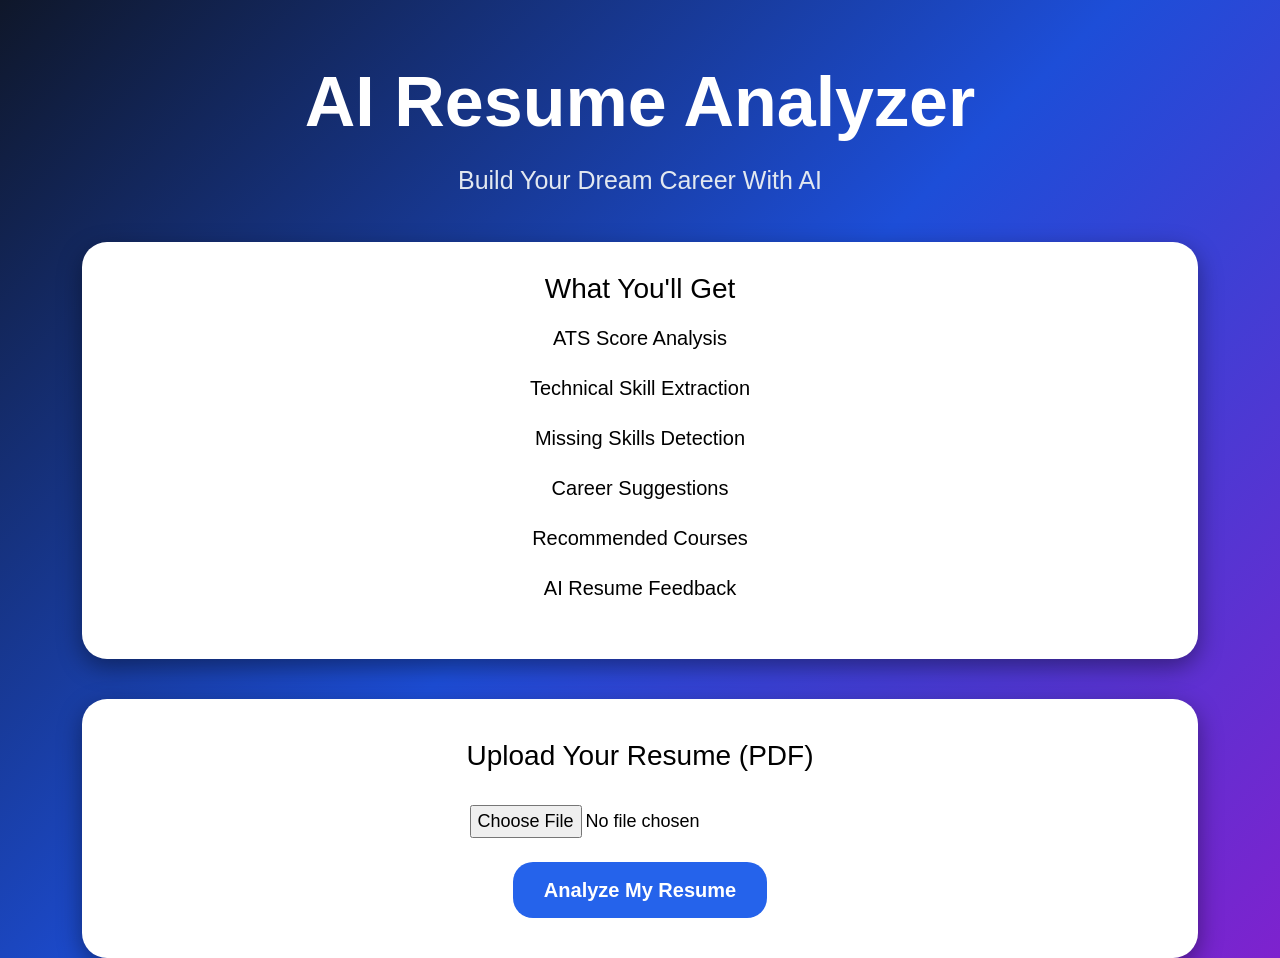
<file: index.html>
<!DOCTYPE html>
<html>

<head>

<title>AI Resume Analyzer</title>

<link href="https://cdn.jsdelivr.net/npm/bootstrap@5.3.3/dist/css/bootstrap.min.css"
rel="stylesheet">

<link rel="stylesheet" href="/style.css">
</head>

<body>


<div class="container text-center home-container">

<h1 class="main-title">
AI Resume Analyzer
</h1>


<p class="subtitle">
Build Your Dream Career With AI
</p>


<div class="feature-box">

<h3>What You'll Get</h3>

<ul>

<li>ATS Score Analysis</li>
<li>Technical Skill Extraction</li>
<li>Missing Skills Detection</li>
<li>Career Suggestions</li>
<li>Recommended Courses</li>
<li>AI Resume Feedback</li>

</ul>

</div>



<div class="upload-card">

<h3>Upload Your Resume (PDF)</h3>

<br>

<form action="/upload"
method="POST"
enctype="multipart/form-data">

<input type="file"
name="resume"
required>

<br><br>

<button type="submit"
class="btn btn-lg analyze-btn">

Analyze My Resume

</button>


</form>

</div>


</div>

</body>
</html>
</file>
<file: style.css>
body{

background: linear-gradient(135deg,#0f172a,#1e3a8a,#9333ea);

min-height:100vh;

font-family: Arial, sans-serif;

color:white;

}



.main-heading{

font-size:55px;

font-weight:bold;

margin-bottom:10px;

}


.tagline{

font-size:22px;

margin-bottom:40px;

color:#d1d5db;

}



.custom-card{

margin-top:30px;

padding:30px;

border-radius:25px;

background:white;

color:black;

box-shadow:0px 8px 25px rgba(0,0,0,0.3);

transition:0.3s;

}


.custom-card:hover{

transform:scale(1.02);

}


.score{

font-size:60px;

font-weight:bold;

color:#2563eb;

text-align:center;

margin-top:20px;

}


.progress{

height:25px;

border-radius:20px;

margin-top:20px;

}


.progress-bar{

background:linear-gradient(to right,#22c55e,#2563eb);

}


h2{

font-weight:bold;

margin-bottom:20px;

color:#1d4ed8;

}


li{

font-size:20px;

padding:5px;

}


p{

font-size:18px;

line-height:1.7;

}
body{

background:linear-gradient(
135deg,
#0f172a,
#1d4ed8,
#7e22ce
);

min-height:100vh;

font-family:Verdana,sans-serif;

color:white;

}


.home-container{

padding-top:60px;

}


.main-title{

font-size:70px;

font-weight:bold;

}


.subtitle{

font-size:25px;

margin-top:15px;

color:#e2e8f0;

margin-bottom:40px;

}


.feature-box{

background:white;

color:black;

padding:30px;

border-radius:25px;

box-shadow:0px 8px 25px rgba(0,0,0,0.4);

margin-bottom:40px;

}


.feature-box ul{

list-style:none;

padding:0;

}


.feature-box li{

padding:10px;

font-size:20px;

}


.upload-card{

background:white;

padding:40px;

border-radius:25px;

box-shadow:0px 8px 25px rgba(0,0,0,0.4);

color:black;

}


.analyze-btn{

background:#2563eb;

color:white;

border-radius:20px;

padding:12px 30px;

font-size:20px;

font-weight:bold;

}


.analyze-btn:hover{

background:#1e40af;

color:white;

transform:scale(1.05);

transition:0.3s;

}


input[type=file]{

font-size:18px;

}
</file>
